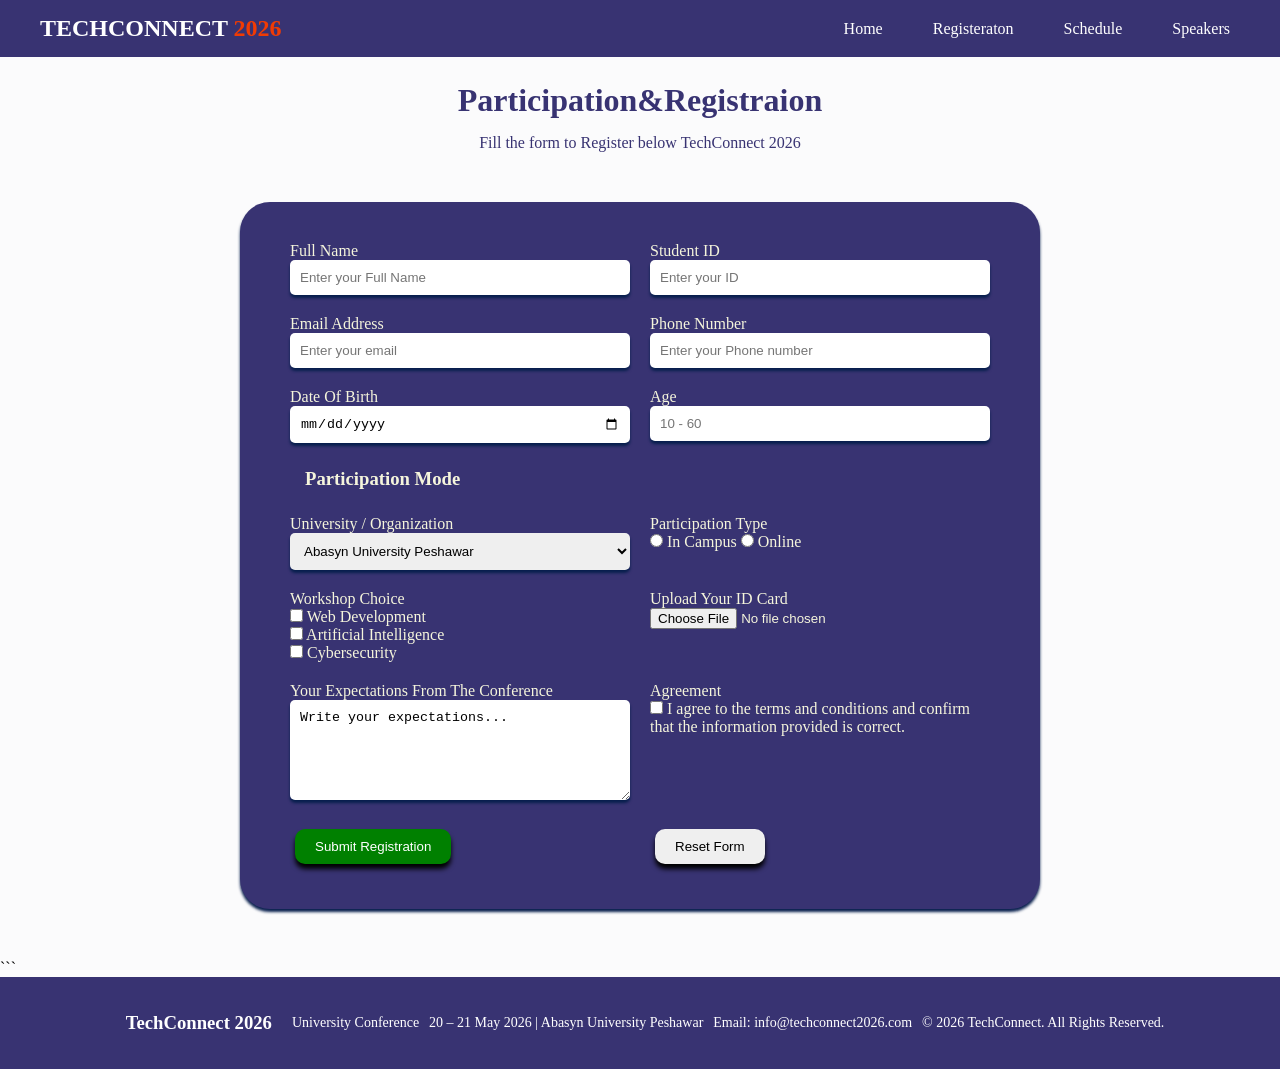
<file: register.html>
<!DOCTYPE html>
<html lang="en">
<head>
    <meta charset="UTF-8">
    <meta name="viewport" content="width=device-width, initial-scale=1.0">
    <title>Document</title>
    <link rel="stylesheet" href="style.css">
</head>
 
<body>
     <header class="head">
        <h2>TECHCONNECT <span>2026</span></h2>
        <nav class="navbar">
            <ul>
               
               <li><a href="index.html">Home</a></li>
               <li><a href="register.html">Registeraton</a></li>
               <li><a href="schedule.html">Schedule</a></li>
               <li><a href="speakers.html">Speakers</a></li>
            </ul>
        </nav>
   </header>
           <div id="reg">
                <h1>Participation<spane>&</spane>Registraion</h1>
                <P>Fill the form to Register below TechConnect 2026</P>
            </div>

        
<div id="formcontainer">

    <form class="formdata">

        <!-- Row 1 -->
        <div class="indv">

            <div>
                <label>Full Name</label>
                <input type="text" placeholder="Enter your Full Name">
            </div>

            <div>
                <label>Student ID</label>
                <input type="number" placeholder="Enter your ID">
            </div>

        </div>


        <!-- Row 2 -->
        <div class="indv">

            <div>
                <label>Email Address</label>
                <input type="email" placeholder="Enter your email">
            </div>

            <div>
                <label>Phone Number</label>
                <input type="number" placeholder="Enter your Phone number">
            </div>

        </div>


        <!-- Row 3 -->
        <div class="indv">

            <div>
                <label>Date Of Birth</label>
                <input type="date">
            </div>

            <div>
                <label>Age</label>
                <input type="number" min="10" max="60" placeholder="10 - 60">
            </div>

        </div>


        <!-- Participation Mode -->
        <h3>Participation Mode</h3>

        <div class="indv">

            <div>
                <label>University / Organization</label>

                <select>
                    <option>Abasyn University Peshawar</option>
                    <option>University of Peshawar</option>
                    <option>Islamia University</option>
                    <option>National University</option>
                </select>
            </div>


            <div class="checkbox">
                <label>Participation Type</label>

                <div>
                    <input type="radio" name="mode" value="campus">
                    In Campus

                    <input type="radio" name="mode" value="online">
                    Online
                </div>

            </div>

        </div>


        <!-- Workshop Choice -->
        <div class="indv">

            <div class="checkbox ">
                <label>Workshop Choice</label>

                <div>
                    <input type="checkbox" name="workshop" value="web">
                    Web Development
                </div>

                <div>
                    <input type="checkbox" name="workshop" value="ai">
                    Artificial Intelligence
                </div>

                <div>
                    <input type="checkbox" name="workshop" value="cyber">
                    Cybersecurity
                </div>

            </div>


            <div>
                <label>Upload Your ID Card</label>

                <input type="file">
            </div>

        </div>


        <!-- Expectations -->
        <div class="indv">

            <div>
                <label>Your Expectations From The Conference</label>

                <textarea
                    placeholder="Write your expectations...">Write your expectations...
                </textarea>
            </div>


            <div>
                <label>Agreement</label>

                <div>
                    <input type="checkbox" required>
                    I agree to the terms and conditions and confirm
                    that the information provided is correct.
                </div>

            </div>

        </div>


        <!-- Buttons -->
        <div class="indv">

            <div>
                <button id="but" type="submit">
                    Submit Registration
                </button>
            </div>

            <div>
                <button id="btn" type="reset">
                    Reset Form
                </button>
            </div>

        </div>

    </form>

</div>
```

  
        <footer>
           <h3>TechConnect <span>2026</span></h3>
            <p>University Conference</p>
            <p>20 – 21 May 2026 | Abasyn University Peshawar</p>
            <p>Email: info@techconnect2026.com</p>
            <p>© 2026 TechConnect. All Rights Reserved.</p>

        </footer>


</body>
</html>
</file>
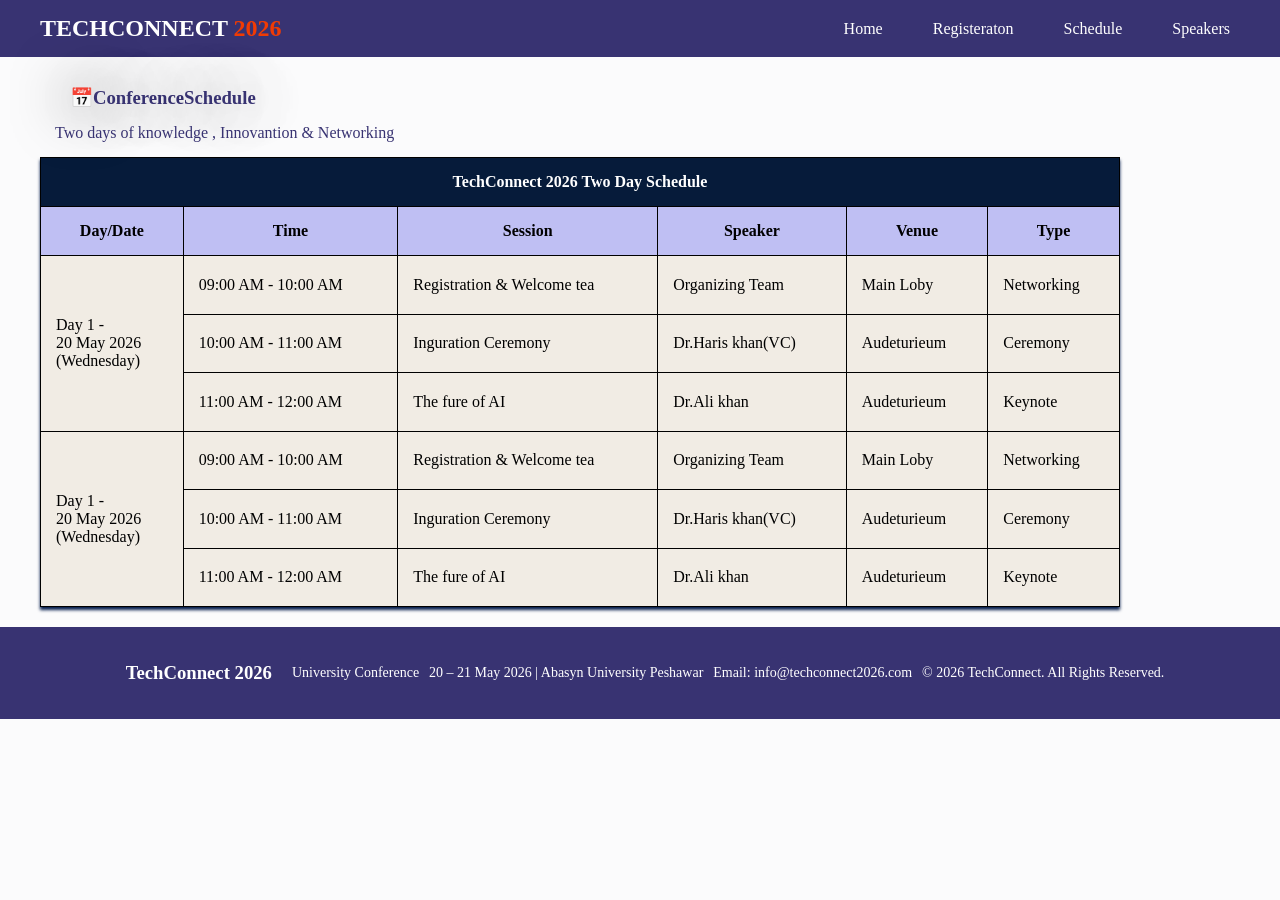
<file: schedule.html>
<!DOCTYPE html>
<html lang="en">
<head>
    <meta charset="UTF-8">
    <meta name="viewport" content="width=device-width, initial-scale=1.0">
    <title>Document</title>
    <link rel="stylesheet" href="style.css">
</head>
<body>
     <header class="head">
        <h2>TECHCONNECT <span>2026</span></h2>
        <nav class="navbar">
            <ul>
               
               <li><a href="index.html">Home</a></li>
               <li><a href="register.html">Registeraton</a></li>
               <li><a href="schedule.html">Schedule</a></li>
               <li><a href="speakers.html">Speakers</a></li>
            </ul>
        </nav>
   </header>

    
    
  <div class="tablecontainer">
    <section>
        <article class="sect1">
            <h1>📅Conference<span>Schedule</span></h1>
            <p>Two days of knowledge , Innovantion & Networking</p>

        </article>
    </section>
  <table class="table">
    <thead >
        <tr id="head1sch">
            <th colspan="6">TechConnect 2026 Two Day Schedule</th>
        </tr>
        <tr id="head2sch">
            <th>Day/Date</th>
            <th>Time</th>
            <th>Session</th>
            <th>Speaker</th>
            <th>Venue</th>
            <th>Type</th>
        </tr>
    </thead>

    <tbody>
        <tr>
           <td rowspan="3">Day 1 -<br> 20 May 2026<br> (Wednesday)</td>
           <td>09:00 AM - 10:00 AM</td>
           <td>Registration & Welcome tea</td>
           <td>Organizing Team</td>
           <td>Main Loby</td>
           <td>Networking</td>
          
        </tr>

        <tr>
            <td>10:00 AM - 11:00 AM</td>
            <td>Inguration Ceremony</td>
            <td>Dr.Haris khan(VC)</td>
            <td>Audeturieum</td>
            <td>Ceremony</td>
        </tr>
        
        <tr>
            <td>11:00 AM - 12:00 AM </td>
            <td>The fure of AI</td>
            <td>Dr.Ali khan</td>
            <td>Audeturieum</td>
            <td>Keynote</td>
        </tr>

        <tr>
           <td rowspan="3">Day 1 -<br> 20 May 2026<br> (Wednesday)</td>
           <td>09:00 AM - 10:00 AM</td>
           <td>Registration & Welcome tea</td>
           <td>Organizing Team</td>
           <td>Main Loby</td>
           <td>Networking</td>
          
        </tr>

        <tr>
            <td>10:00 AM - 11:00 AM</td>
            <td>Inguration Ceremony</td>
            <td>Dr.Haris khan(VC)</td>
            <td>Audeturieum</td>
            <td>Ceremony</td>
        </tr>
        
        <tr>
            <td>11:00 AM - 12:00 AM </td>
            <td>The fure of AI</td>
            <td>Dr.Ali khan</td>
            <td>Audeturieum</td>
            <td>Keynote</td>
        </tr>

    </tbody>
   </table>

   </div>     

   
        <footer>
           <h3>TechConnect <span>2026</span></h3>
            <p>University Conference</p>
            <p>20 – 21 May 2026 | Abasyn University Peshawar</p>
            <p>Email: info@techconnect2026.com</p>
            <p>© 2026 TechConnect. All Rights Reserved.</p>

        </footer>



</body>
</html>
</file>
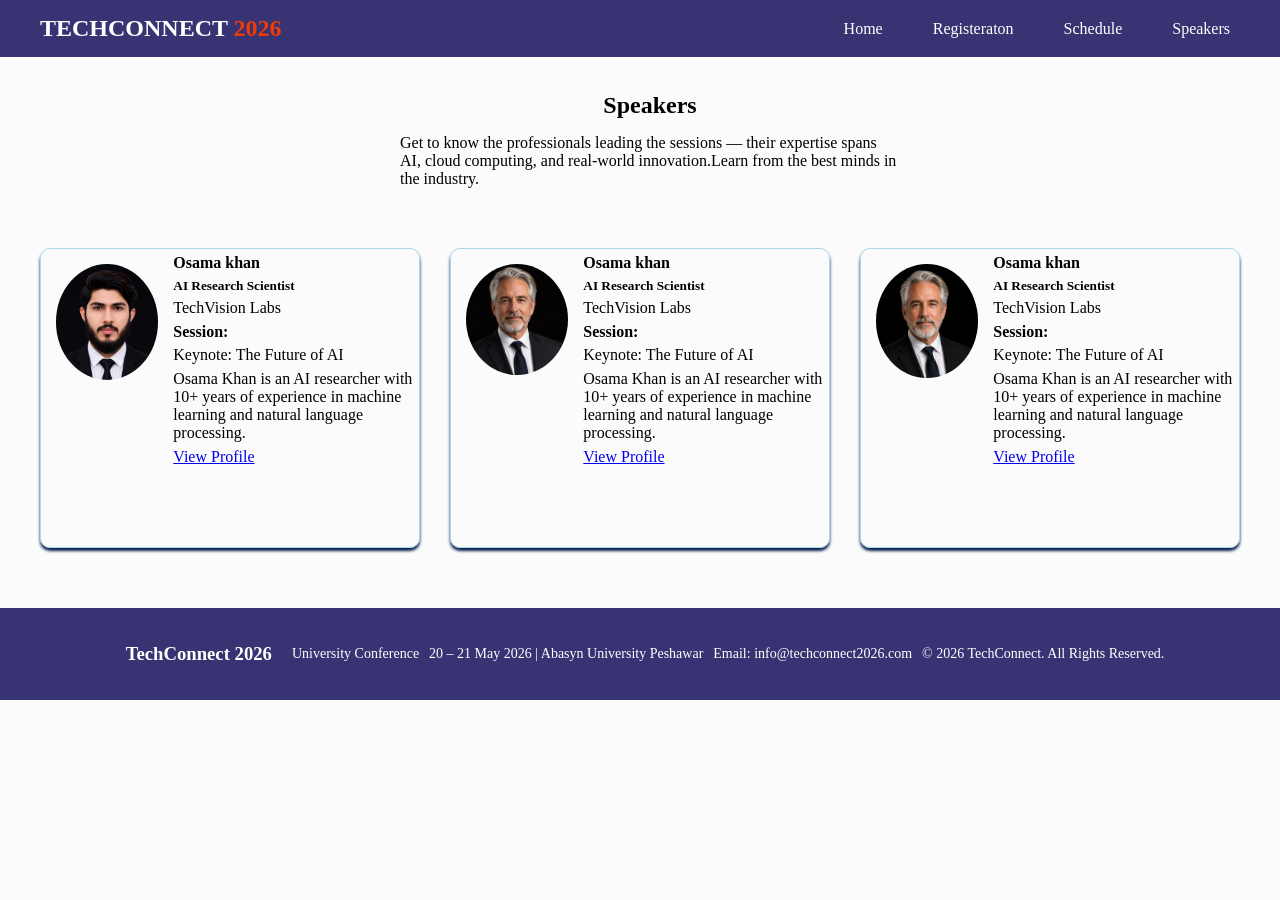
<file: speakers.html>
<!DOCTYPE html>
<html lang="en">
<head>
    <meta charset="UTF-8">
    <meta name="viewport" content="width=device-width, initial-scale=1.0">
    <title>Document</title>
    <link rel="stylesheet" href="style.css">
</head>
<body>
     <header class="head">
        <h2>TECHCONNECT <span>2026</span></h2>
        <nav class="navbar">
            <ul>
               
               <li><a href="index.html">Home</a></li>
               <li><a href="register.html">Registeraton</a></li>
               <li><a href="schedule.html">Schedule</a></li>
               <li><a href="speakers.html">Speakers</a></li>
            </ul>
        </nav>
   </header>
   <div class="speakerhp">
      <h2>Speakers</h2>
      <p>Get to know the professionals leading the sessions — their expertise spans AI, cloud computing, and real-world innovation.Learn from the best minds in the industry.</p>
   </div>
  <div class="speakergrid">

  
   <div class="speakercard">
      <div class="card1">
        <img src="imge/card1.png">
      </div>
     
        <div class="cardcontant">
        <p><strong>Osama khan</strong> </p>

        <h5>AI Research Scientist</h5>

        <p>TechVision Labs</p>

        <h4>Session:</h4>

        <p>Keynote: The Future of AI</p>

        <p>
        Osama Khan is an AI researcher with 10+ years of experience
        in machine learning and natural language processing.
        </p>
        <a href="#">View Profile</a>

        </div>
      

      </div> 

       <div class="speakercard">
      <div class="card1">
        <img src="/imge/card33.png">
      </div>
     
        <div class="cardcontant">
        <p><strong>Osama khan</strong> </p>

        <h5>AI Research Scientist</h5>

        <p>TechVision Labs</p>

        <h4>Session:</h4>

        <p>Keynote: The Future of AI</p>

        <p>
        Osama Khan is an AI researcher with 10+ years of experience
        in machine learning and natural language processing.
        </p>
        <a href="#">View Profile</a>

        </div>
      

      </div> 

       <div class="speakercard">
      <div class="card1">
        <img src="/imge/car222.png">
      </div>
     
        <div class="cardcontant">
        <p><strong>Osama khan</strong> </p>
        <h5>AI Research Scientist</h5>

        <p>TechVision Labs</p>

        <h4>Session:</h4>

        <p>Keynote: The Future of AI</p>

        <p>
        Osama Khan is an AI researcher with 10+ years of experience
        in machine learning and natural language processing.
        </p>
        <a href="#">View Profile</a>

        </div>
      

      </div> 
    </div>

   

   

    
       
        
          


























        
      <footer>
        <h3>TechConnect <span>2026</span></h3>
        <p>University Conference</p>
        <p>20 – 21 May 2026 | Abasyn University Peshawar</p>
        <p>Email: info@techconnect2026.com</p>
        <p>© 2026 TechConnect. All Rights Reserved.</p>

      </footer>

  </body>
</html>
</file>
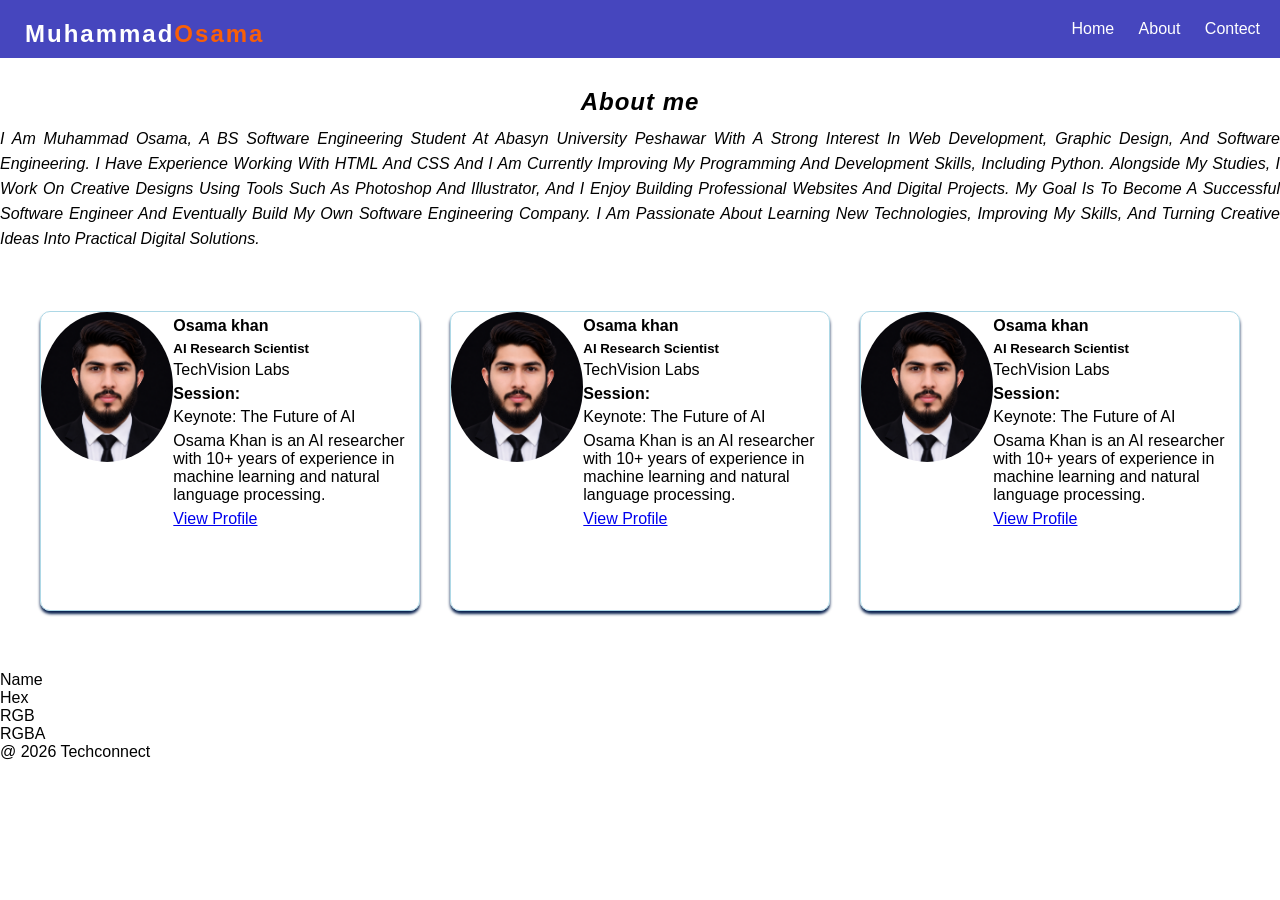
<file: css task/index2.html>
<!DOCTYPE html>
<html lang="en">
<head>
    <meta charset="UTF-8">
    <meta name="viewport" content="width=device-width, initial-scale=1.0">
    <title>CSS page</title>
</head>
<style>
    *{
        box-sizing: border-box;
        margin: 0;
        padding: o;
    }

    body{
        font-family: 'Segoe UI', Tahoma, Geneva, Verdana, sans-serif;
        background-color: white;

    }
    
    .nav{
        display:flex;
        justify-content: space-between;
        align-items: center;
        background-color: rgb(70, 70, 190);
        padding: 10px;
    }
    .nav header{

        color: rgba(252, 95, 4, 0.986);
        padding-left: 15px;
        padding-top:10px ;
        letter-spacing: 2px;
    
        
    } 
    .nav span{
        color: white;
        font-weight: 900;
    }
    .nav a{
        text-decoration: none;
        padding: 10px;
        color: white;
        height: 40px;
        width: auto;
        
    }
    .nav a:hover{
        background-color: white;
        color: rgb(255, 115, 0);
        border-radius: 10px;
        font-weight: 900;
    }
    .nav header:hover{
        cursor: pointer;
        
    }

    .about h2{
        text-align: center;
        letter-spacing: 1px;
        font-weight: 900;
        padding-top: 30px;
        font-style:oblique;
        
    }
    .about p{
        padding-top: 10px;
        text-align: justify;
        font-style:oblique;
        text-transform: capitalize;
        line-height:25px;
    }
    .about h2:hover{
        cursor: pointer;
    }
    .speakergrid{
    max-width: 1200px;
    margin:0 auto;
    display:grid;
    grid-template-columns: repeat(auto-fit, minmax(300px, 1fr));
    gap: 30px;
    margin-top: 60px;
    margin-bottom: 60px;

    
}
.speakercard{
    display:grid;
    grid-template-columns: 35% 65%;
    border-radius: 10px;
    border: 1px solid lightblue;
    box-shadow: 0 3px 3px 0 rgb(7, 31, 77);
    height: 300px;
    
}
.card1 img{
    width: 100%;
    height: auto;
    object-fit: cover;
    border-radius: 50%;
}

.cardcontant p{
    margin-bottom: 6px;
    margin-top: 5px;

}
    
</style>
<body>
    <div class="nav">
        <header><h2><span>Muhammad</span>Osama</h2></header>
        <nav>
        <a href="#">Home</a>
        <a href="#">About</a>
        <a href="#">Contect</a>
    </nav>

    </div>
    

    <section class="about">
        <h2>About me</h2>
        <p>I am Muhammad Osama, a BS Software Engineering student at Abasyn University Peshawar with a strong interest in web development, graphic design, and software engineering. I have experience working with HTML and CSS and I am currently improving my programming and development skills, including Python. Alongside my studies, I work on creative designs using tools such as Photoshop and Illustrator, and I enjoy building professional websites and digital projects. My goal is to become a successful software engineer and eventually build my own software engineering company. I am passionate about learning new technologies, improving my skills, and turning creative ideas into practical digital solutions.</p>
    </section>
    <div class="speakergrid">
    <div class="speakercard">
      <div class="card1">
        <img src="card1.png">
      </div>
     
        <div class="cardcontant">
        <p><strong>Osama khan</strong> </p>

        <h5>AI Research Scientist</h5>

        <p>TechVision Labs</p>

        <h4>Session:</h4>

        <p>Keynote: The Future of AI</p>

        <p>
        Osama Khan is an AI researcher with 10+ years of experience
        in machine learning and natural language processing.
        </p>
        <a href="#">View Profile</a>

        </div>
      

      </div> 

       <div class="speakercard">
      <div class="card1">
        <img src="card1.png">
      </div>
     
        <div class="cardcontant">
        <p><strong>Osama khan</strong> </p>

        <h5>AI Research Scientist</h5>

        <p>TechVision Labs</p>

        <h4>Session:</h4>

        <p>Keynote: The Future of AI</p>

        <p>
        Osama Khan is an AI researcher with 10+ years of experience
        in machine learning and natural language processing.
        </p>
        <a href="#">View Profile</a>

        </div>
      

      </div> 

       <div class="speakercard">
      <div class="card1">
        <img src="card1.png">
      </div>
     
        <div class="cardcontant">
        <p><strong>Osama khan</strong> </p>
        <h5>AI Research Scientist</h5>

        <p>TechVision Labs</p>

        <h4>Session:</h4>

        <p>Keynote: The Future of AI</p>

        <p>
        Osama Khan is an AI researcher with 10+ years of experience
        in machine learning and natural language processing.
        </p>
        <a href="#">View Profile</a>

        </div>
      

      </div> 
    </div>

    </div>

    <section class="colors">
        <div class="c1">Name</div>
        <div class="c2">Hex</div>
        <div class="c3">RGB</div>
        <div class="c4">RGBA</div>
    </section>

   <footer><p>@ 2026 Techconnect</p></footer>

</body>
</html>
</file>
<file: style.css>
* {
    box-sizing: border-box;
    padding: 0;
    margin: 0;
}

body {
    background-color: rgb(251, 251, 252);
    font-family: 'Times New Roman', Times, serif;
}

.head {
    display: flex;
    justify-content: space-between;
    align-items: center;
    background-color:#383372;
    padding: 15px 40px;
    
   
}

.head h2 {
    color: white;
}

.head h2 span {
    color: rgb(240, 59, 4);
}

.navbar ul {
    display: flex;
    list-style: none;
    gap: 30px;
}

.navbar ul li a {
    color: white;
    text-decoration: none;
    padding: 10px;
    border-radius: 10px;
}
.navbar ul li a:hover{
    background-color: white;
    color: rgb(240, 59, 4); 
    font-weight: bolder;
}
.sect1,h1{
    padding: 15px;
    color: #383372;
    font-weight:900px;
    

}
.sect1 h1{
    text-shadow:0 0px 60px rgb(15, 8, 4);
}


.sect{
    padding:20px;
    
}
h3{
    padding: 15px;
   
}
.cont {
    display: flex;
    justify-content: space-between;
    align-items: stretch;
    gap: 20px;
}

.section {
    flex: 1;
    padding:20px;
    border: 1px solid #c9c6c6;
    border-radius: 10px;
    margin-top: 15px;
    margin-right: 10px;
    margin-bottom: 15px;
    margin-left: 10px;
    box-shadow: 0 3px 3px 0 rgb(7, 31, 77);
    transition: all 0.3s ease-in-out;

}
.section:hover{
    transform: translateX(-8px)scale(1.03);
    box-shadow: 2px 5px 15px gray;
    
}
.section h3{
    padding: 10px;
    border-radius: 10px;
    box-shadow: 0 2px 2px 0;
}
.section h3:hover{
    background-color: #0f3164;
    color: rgb(240, 59, 4); 
    font-weight: bolder;
    cursor: pointer;
    
}

.sect ul {
    margin: 0;
    padding-left: 20px;
}
img{
    width: auto;
    height:200px;
    padding: 15px;
    border-radius: 5px;
}
.sect3 {
    width: 100%;
    height: 315px;
}

.sect3 iframe {
    width: 560px;
    height: 315px;
} 

footer {
    display: flex;
    justify-content: center;
    align-items: center;
    background-color:#383372;
    color: white;
    text-align: center;
    padding: 20px;
    margin-bottom: 0;
}

footer p {
    margin: 5px;
    font-size: 14px; 
    color: white;
}
.tablecontainer{
    max-width: 1200px;
    margin: 0 auto;
    height: auto;
    margin-bottom: 20px;


}
.table{
    
    width: 90%;
    height:450px;
    background-color: rgb(241, 236, 228);
    color: black;
    border: 1px solid black;
    border-collapse: collapse;
    box-shadow: 0 3px 3px 0 rgb(7, 31, 77);

}

th,td{
    border: 1px solid black;
    padding: 15px;

}
#head1sch{
    background-color: #061b3a;
    color: white;

}
#head2sch{
    background-color: rgb(191, 191, 243);
}
#reg{
    display: flex;
    flex-direction: column;
    align-items: center;
    color: #383372;
    margin: 10px;
}

#formcontainer {
    width: 800px;
    height: auto;
    background-color: #383372;
    margin: 50px auto;
    padding: 30px 50px;
    border-radius: 30px;
    box-shadow: 0 3px 3px 0 rgb(7, 31, 77);
}

.formdata {
    display: flex;
    flex-direction: column;   /* Full form column */
    width: 100%;
    color: beige;
}

.indv {
    display: grid;
    grid-template-columns: 1fr 1fr;  /* 2 fields in one row */
    gap: 20px;
    width: 100%;
    margin: 10px 0;
}

.indv label {
    padding: 5px 0;
    margin-top: 10px;
}

.indv input:not([type="checkbox"]):not([type="radio"]):not([type="file"]),
.indv select {
    width: 100%;
    box-sizing: border-box;
    padding: 10px;
    border-radius: 5px;
    border: none;
    box-shadow: 0 3px 3px 0 rgb(7, 31, 77);
}

.formdata textarea {
    width: 100%;
    min-height: 100px;
    padding: 10px;
    box-sizing: border-box;
    border-radius: 5px;
    border: none;
    resize: vertical;
    box-shadow: 0 3px 3px 0 rgb(7, 31, 77);

}

.formdata button {
    padding: 10px 20px;
    margin: 5px;
    border: none;
    border-radius: 10px;
    cursor: pointer;
    box-shadow: 0 3px 3px 0 rgb(7, 31, 77);
    
}
#but{
    background-color: green;
    color: white;
    box-shadow: 0 5px 5px 0 black;
}
#but:hover{
    background-color: rgb(4, 243, 4);
    color: black;
    font-weight: bold;
}
#btn{
    box-shadow: 0 5px 5px 0 black;
}

#btn:hover{
    background-color: rgb(4, 243, 4);
    font-weight: bolder;
}
.speakerhp{
    display: flex;
    flex-direction: column;
    justify-content: center;
    align-items: center;
    width: 500px;
    height: auto;
    margin-left: 400px;
    margin-top: 25px;
    padding-top: 10px;
}
.speakerhp h2{
    margin-bottom: 15px;

}
.speakergrid{
    max-width: 1200px;
    margin:0 auto;
    display:grid;
    grid-template-columns: repeat(auto-fit, minmax(300px, 1fr));
    gap: 30px;
    margin-top: 60px;
    margin-bottom: 60px;

    
}
.speakercard{
    display:grid;
    grid-template-columns: 35% 65%;
    border-radius: 10px;
    border: 1px solid lightblue;
    box-shadow: 0 3px 3px 0 rgb(7, 31, 77);
    height: 300px;
    transition: all 0.3s ease-in-out;
}
.speakercard:hover{
    transform: translateX(-8px)scale(1.03);
}
.card1 img{
    width: 100%;
    height: auto;
    object-fit: cover;
    border-radius: 50%;
}

.cardcontant p{
    margin-bottom: 6px;
    margin-top: 5px;

}



    
/* =========================================
   RESPONSIVE DESIGN
   ========================================= */


/* ---------- TABLET ---------- */
@media (max-width: 992px) {

    /* Header */
    .head {
        padding: 15px 25px;
    }

    .navbar ul {
        gap: 15px;
    }

    .navbar ul li a {
        padding: 8px;
    }


    /* Home sections */
    .cont {
        gap: 10px;
    }

    .section {
        padding: 15px;
        margin: 10px 5px;
    }

    .section h3 {
        font-size: 18px;
    }


    /* Images and videos */
    img {
        max-width: 100%;
        height: auto;
    }

    video {
        max-width: 100%;
        height: auto;
    }


    /* Schedule */
    .tablecontainer {
        width: 95%;
        overflow-x: auto;
    }

    .table {
        width: 100%;
        min-width: 800px;
    }


    /* Registration */
    #formcontainer {
        width: 90%;
        padding: 25px 30px;
    }


    /* Speakers */
    .speakerhp {
        width: 80%;
        margin: 25px auto;
        text-align: center;
    }

    .speakergrid {
        width: 90%;
        grid-template-columns: repeat(2, 1fr);
        gap: 20px;
    }

    .speakercard {
        grid-template-columns: 1fr;
        height: auto;
    }

    .card1 img {
        width: 150px;
        height: 150px;
        display: block;
        margin: 10px auto;
    }

    .cardcontant {
        padding: 10px 15px;
    }
}


/* ---------- MOBILE ---------- */
@media (max-width: 600px) {

    /* =====================================
       HEADER / NAVBAR
       ===================================== */

    .head {
        flex-direction: column;
        padding: 15px 10px;
        text-align: center;
    }

    .head h2 {
        font-size: 22px;
        margin-bottom: 15px;
    }

    .navbar {
        width: 100%;
    }

    .navbar ul {
        flex-direction: column;
        gap: 5px;
        width: 100%;
    }

    .navbar ul li {
        width: 100%;
    }

    .navbar ul li a {
        display: block;
        width: 100%;
        padding: 10px;
    }


    /* =====================================
       HOME PAGE
       ===================================== */

    .sect1 {
        text-align: center;
        padding: 15px 10px;
    }

    .sect1 h3 {
        font-size: 20px;
    }

    .sect1 h1 {
        font-size: 30px;
        padding: 10px;
    }

    .sect1 span {
        font-size: 14px;
        line-height: 1.6;
    }


    /* Three sections become one column */
    .cont {
        flex-direction: column;
        gap: 10px;
        width: 100%;
    }

    .section {
        width: calc(100% - 20px);
        margin: 10px;
        padding: 15px;
    }

    .section h3 {
        font-size: 18px;
    }

    .sect {
        padding: 15px;
    }

    .sect ul,
    .sect ol {
        padding-left: 25px;
    }


    /* Home images */
    .section img {
        width: 100%;
        height: auto;
        padding: 5px;
    }

    .section video {
        width: 100%;
        height: auto;
    }


    /* =====================================
       REGISTRATION PAGE
       ===================================== */

    #reg {
        width: 100%;
        margin: 20px 0;
        text-align: center;
    }

    #reg h1 {
        font-size: 28px;
        padding: 10px;
    }

    #reg p {
        padding: 0 15px;
        line-height: 1.5;
    }


    #formcontainer {
        width: 94%;
        margin: 25px auto;
        padding: 20px 15px;
        border-radius: 15px;
    }

    .formdata {
        width: 100%;
    }


    /* Two columns become one column */
    .indv {
        grid-template-columns: 1fr;
        gap: 12px;
        margin: 8px 0;
    }


    .indv > div {
        width: 100%;
    }


    .indv input:not([type="checkbox"]):not([type="radio"]):not([type="file"]),
    .indv select,
    .formdata textarea {
        width: 100%;
    }


    /* File input */
    .indv input[type="file"] {
        width: 100%;
        color: white;
    }


    /* Radio and checkbox */
    .checkbox {
        width: 100%;
    }

    .checkbox input[type="checkbox"],
    .checkbox input[type="radio"] {
        width: auto;
        margin-right: 5px;
    }


    /* Buttons */
    .formdata button {
        width: 100%;
        margin: 5px 0;
    }


    /* =====================================
       SCHEDULE PAGE
       ===================================== */

    .tablecontainer {
        width: 95%;
        margin: 0 auto 20px;
        overflow-x: auto;
    }

    .tablecontainer .sect1 {
        text-align: center;
    }

    .tablecontainer .sect1 h1 {
        font-size: 26px;
    }

    .tablecontainer .sect1 p {
        font-size: 14px;
        line-height: 1.5;
    }


    .table {
        width: 100%;
        min-width: 750px;
        height: auto;
        font-size: 13px;
    }

    th,
    td {
        padding: 10px;
    }


    /* =====================================
       SPEAKERS PAGE
       ===================================== */

    .speakerhp {
        width: 90%;
        height: auto;
        margin: 25px auto;
        padding: 10px;
        text-align: center;
    }

    .speakerhp h2 {
        font-size: 28px;
    }

    .speakerhp p {
        line-height: 1.6;
        font-size: 14px;
    }


    .speakergrid {
        width: 92%;
        margin: 30px auto;
        grid-template-columns: 1fr;
        gap: 20px;
    }


    .speakercard {
        width: 100%;
        height: auto;
        display: block;
        text-align: center;
    }


    .card1 {
        width: 100%;
        padding-top: 10px;
    }

    .card1 img {
        width: 160px;
        height: 160px;
        padding: 5px;
        display: block;
        margin: auto;
        object-fit: cover;
    }


    .cardcontant {
        padding: 10px 20px 20px;
    }

    .cardcontant p {
        margin: 7px 0;
        line-height: 1.5;
    }


    /* =====================================
       FOOTER
       ===================================== */

    footer {
        flex-direction: column;
        padding: 20px 10px;
    }

    footer h3 {
        font-size: 20px;
    }

    footer p {
        font-size: 13px;
        line-height: 1.5;
    }
}


/* ---------- VERY SMALL MOBILE ---------- */
@media (max-width: 400px) {

    .head h2 {
        font-size: 19px;
    }

    .sect1 h1 {
        font-size: 25px;
    }

    .section h3 {
        font-size: 16px;
    }

    #reg h1 {
        font-size: 24px;
    }

    #formcontainer {
        width: 96%;
        padding: 15px 10px;
    }

    .speakerhp h2 {
        font-size: 24px;
    }

    .speakergrid {
        width: 95%;
    }

    .card1 img {
        width: 140px;
        height: 140px;
    }

    footer p {
        font-size: 12px;
    }
}
</file>
